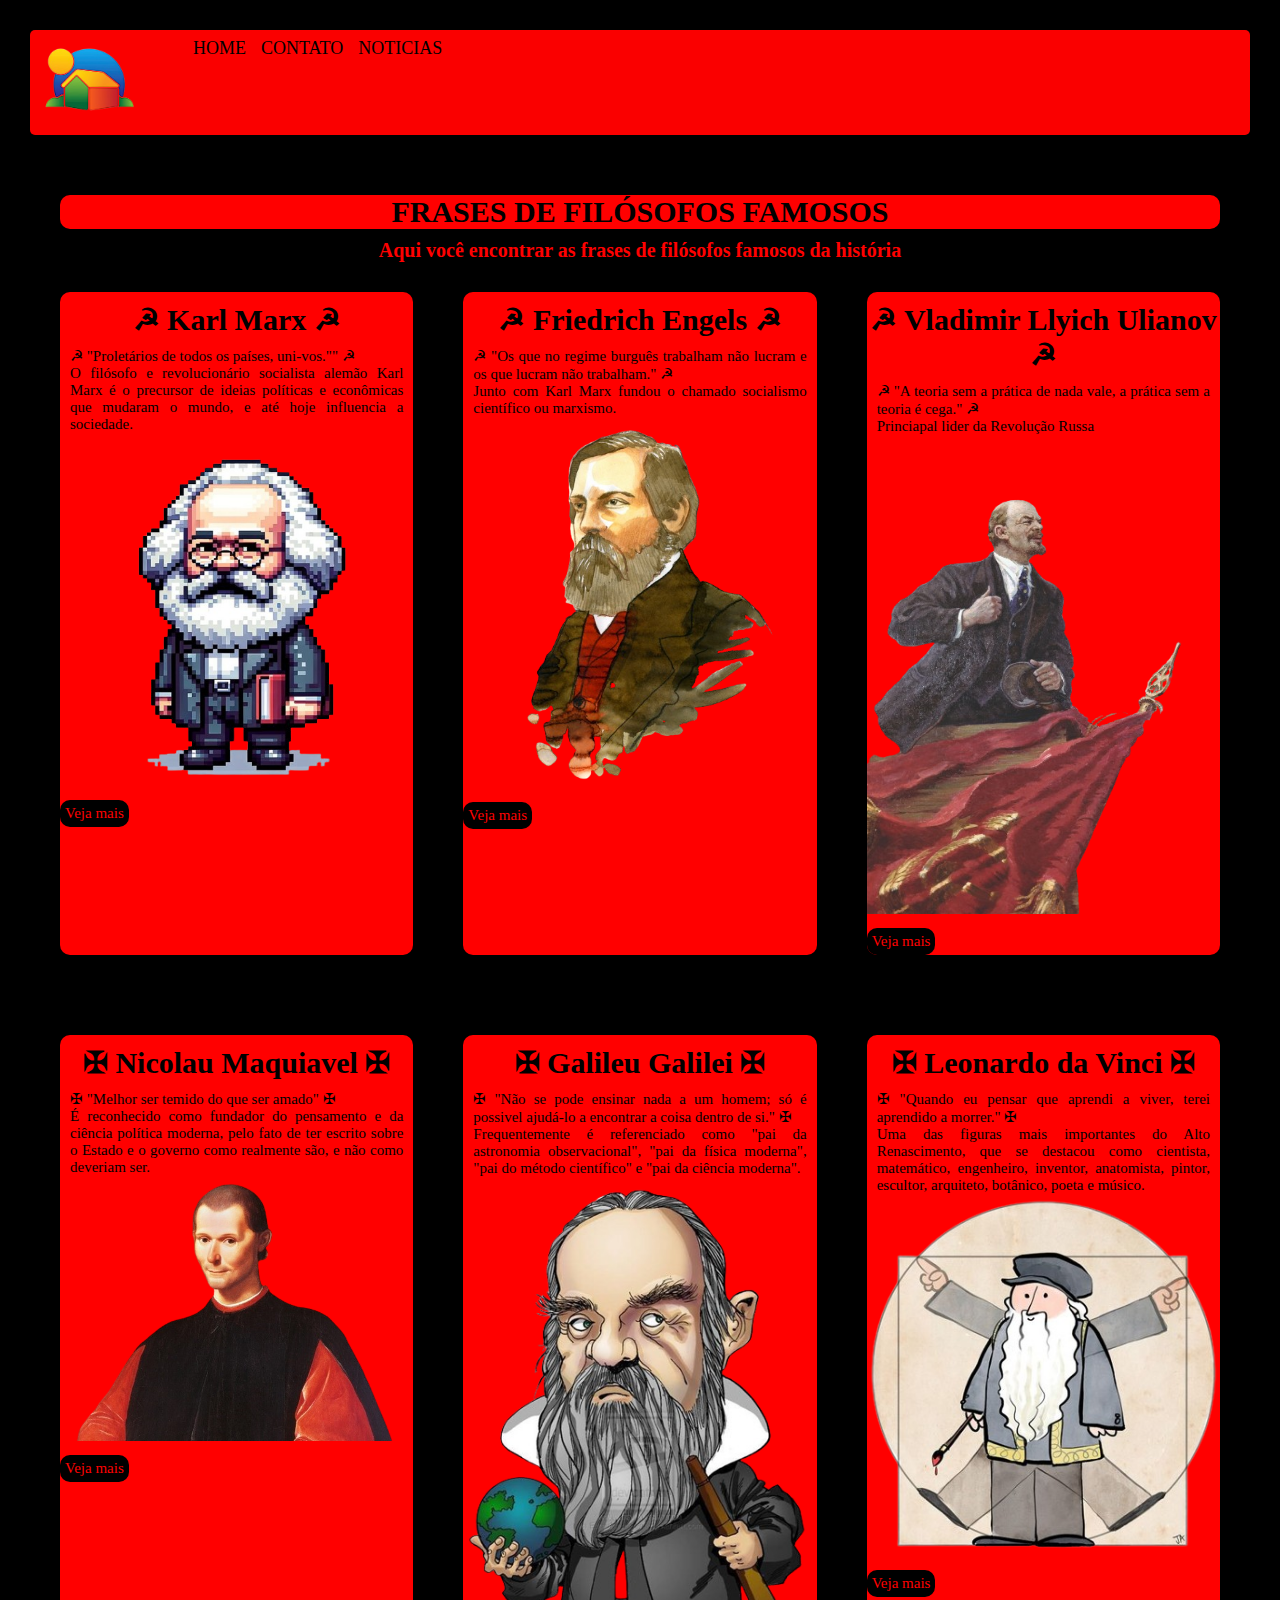
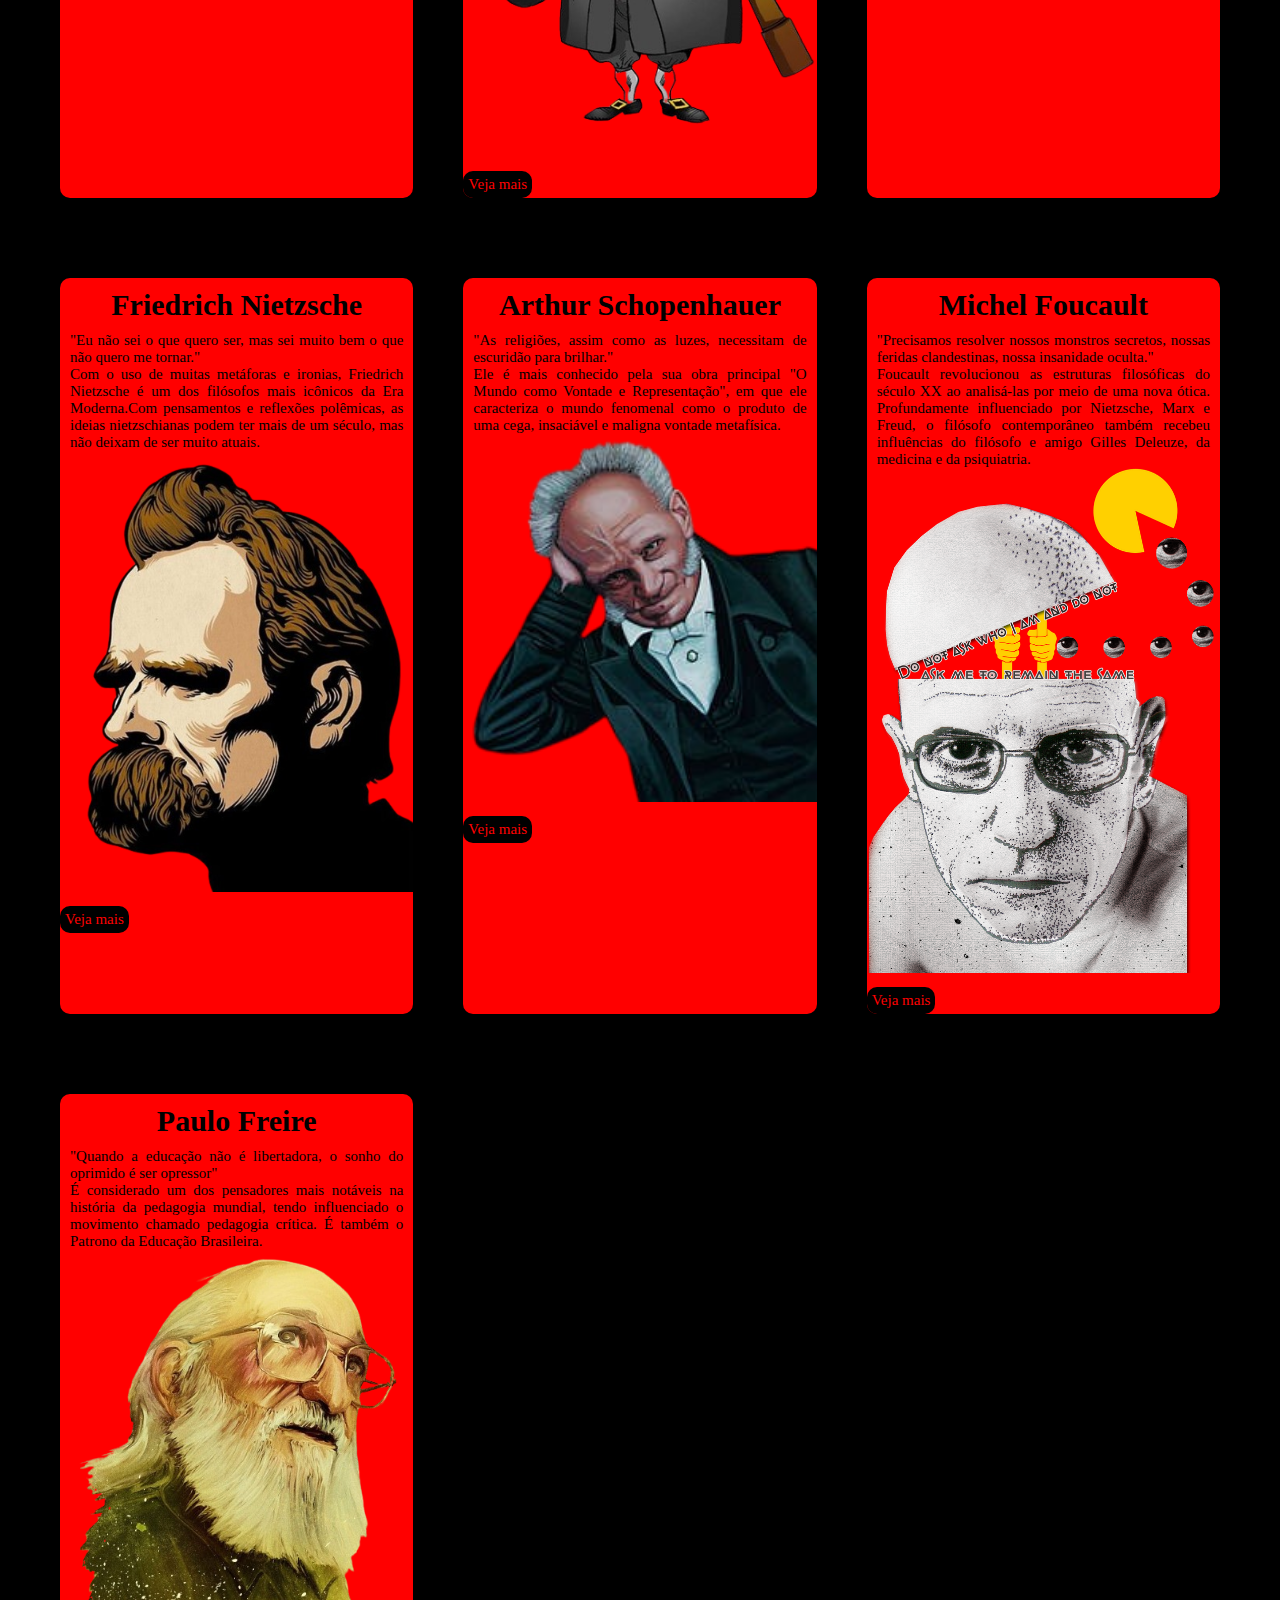
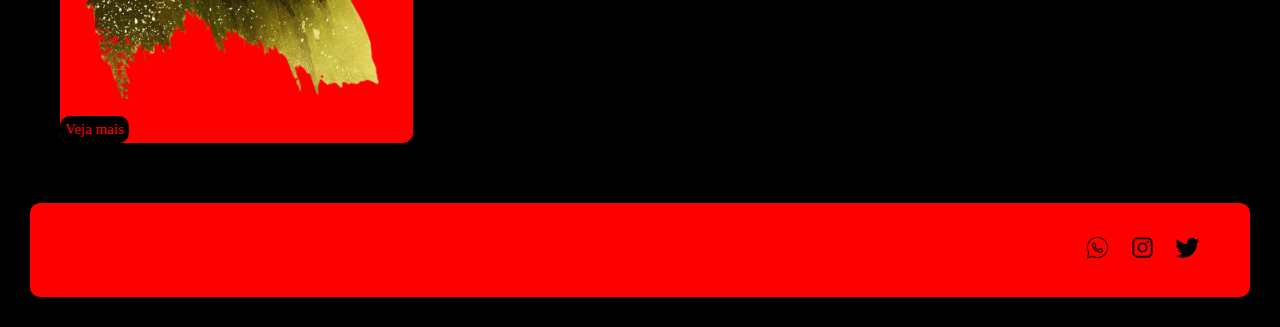
<file: index.html>
<!DOCTYPE html>
<html lang="en">
<head>
    <meta charset="UTF-8">
    <meta name="viewport" content="user-scalable-no, width=device-width, initial-scale=1.0">
    <title>&#9773  Farrapo  &#9773</title>
    <link href="estilo.css" rel="stylesheet">
</head>
<body>
    <header class="topo">
        <nav class="navegacao">
            <a href="index.html"><img src="Home2.png" alt="logo" height="80" width="100"></a>
                <ul class="menu">
                    <li><a href="index.html">HOME</a></li>
                    <li><a href="contato.html">CONTATO</a></li>
                    <li><a href="noticias.html">NOTICIAS</a></li>
                </ul>
        </nav>
    </header>
        <main class="corpo">
            <h1 class="titulo">FRASES DE FILÓSOFOS FAMOSOS</h1>
            <h2 class="texto">Aqui você encontrar as frases de filósofos famosos da história</h2>
            
            <div class="grade">
                <!--Primeiro pensador-->
                <article class="materia">
                    <h1>&#9773 Karl Marx &#9773</h1>
                    <p>&#9773  "Proletários de todos os países, uni-vos.""   &#9773</p>
                    <p> O filósofo e revolucionário socialista alemão Karl Marx é o precursor de ideias políticas e econômicas que mudaram o mundo, e até hoje influencia a sociedade.  </p>
                    <img src="KarlMarx.png"/>
                    <a class="botao" href="https://www.pensador.com/frases_iconicas_karl_marx_socialismo/"> Veja mais</a>
                </article> 

                <!--Segundo pensador-->
                <article class="materia">
                    <h1>&#9773  Friedrich Engels  &#9773</h1>
                    <p>&#9773   "Os que no regime burguês trabalham não lucram e os que lucram não trabalham."    &#9773</p>
                    <p> Junto com Karl Marx fundou o chamado socialismo científico ou marxismo. </p>
                    <img src="Engels.png"/>
                    <a class="botao" href="https://www.pensador.com/autor/friedrich_engels/"> Veja mais</a>
                </article>

                <!--Terceiro pensador-->
                <article class="materia">
                    <h1>&#9773  Vladimir Llyich Ulianov &#9773</h1>
                    <p>&#9773 "A teoria sem a prática de nada vale, a prática sem a teoria é cega."   &#9773</p>
                    <p> Princiapal lider da Revolução Russa</p>
                    <img src="Lenin.png"/>
                    <a class="botao" href="https://www.pensador.com/frases_de_lenin/"> Veja mais</a>
                </article>

                <!--Quarto pensador-->
                <article class="materia">
                    <h1>&#10016 Nicolau Maquiavel   &#10016</h1>
                    <p>&#10016 "Melhor ser temido do que ser amado"   &#10016</p>
                    <p> É reconhecido como fundador do pensamento e da ciência política moderna, pelo fato de ter escrito sobre o Estado e o governo como realmente são, e não como deveriam ser.   </p>
                    <img src="Maquiavel.png"/>
                    <a class="botao" href="https://www.pensador.com/frases_de_maquiavel/"> Veja mais</a>
                </article>

                <!--Quinto pensador-->
                <article class="materia">
                    <h1>&#10016 Galileu Galilei &#10016 </h1>
                    <p>&#10016  "Não se pode ensinar nada a um homem; só é possivel ajudá-lo a encontrar a coisa dentro de si."   &#10016</p>
                    <p> Frequentemente é referenciado como "pai da astronomia observacional", "pai da física moderna", "pai do método científico" e "pai da ciência moderna".   </p>
                    <img src="GG.png"/>
                    <a class="botao" href="https://www.pensador.com/frases_de_galileu_galilei/"> Veja mais</a>
                </article>

                <!--Sexto pensador-->
                <article class="materia">
                    <h1>&#10016 Leonardo da Vinci   &#10016</h1>
                    <p>&#10016  "Quando eu pensar que aprendi a viver, terei aprendido a morrer." &#10016</p>
                    <p> Uma das figuras mais importantes do Alto Renascimento, que se destacou como cientista, matemático, engenheiro, inventor, anatomista, pintor, escultor, arquiteto, botânico, poeta e músico.</p>
                    <img src="Leo.png"/>
                    <a class="botao" href="https://www.pensador.com/autor/leonardo_da_vinci/"> Veja mais</a>
                </article>

                <!--Setimo pensador-->
                <article class="materia">
                    <h1>Friedrich Nietzsche</h1>
                    <p> "Eu não sei o que quero ser, mas sei muito bem o que não quero me tornar." </p>
                    <p> Com o uso de muitas metáforas e ironias, Friedrich Nietzsche é um dos filósofos mais icônicos da Era Moderna.Com pensamentos e reflexões polêmicas, as ideias nietzschianas podem ter mais de um século, mas não deixam de ser muito atuais.</p>
                    <img src="Nietzsche.png"/>
                    <a class="botao" href="https://www.pensador.com/reflexoes_de_nietzsche/"> Veja mais</a>
                </article>

                <!--Oitavo pensador-->
                <article class="materia">
                    <h1>Arthur Schopenhauer</h1>
                    <p> "As religiões, assim como as luzes, necessitam de escuridão para brilhar." </p>
                    <p> Ele é mais conhecido pela sua obra principal "O Mundo como Vontade e Representação", em que ele caracteriza o mundo fenomenal como o produto de uma cega, insaciável e maligna vontade metafísica.</p>
                    <img src="schopenhauer.png"/>
                    <a class="botao" href="https://www.pensador.com/autor/arthur_schopenhauer/"> Veja mais</a>
                </article>

                <!--Nono pensador-->
                <article class="materia">
                    <h1>Michel Foucault</h1>
                    <p> "Precisamos resolver nossos monstros secretos, nossas feridas clandestinas, nossa insanidade oculta." </p>
                    <p> Foucault revolucionou as estruturas filosóficas do século XX ao analisá-las por meio de uma nova ótica. Profundamente influenciado por Nietzsche, Marx e Freud, o filósofo contemporâneo também recebeu influências do filósofo e amigo Gilles Deleuze, da medicina e da psiquiatria.</p>
                    <img src="Foucault.png"/>
                    <a class="botao" href="https://www.pensador.com/frases_de_michel_foucault/"> Veja mais</a>
                </article>

                <!--Décimo pensador-->
                <article class="materia">
                    <h1>Paulo Freire</h1>
                    <p> "Quando a educação não é libertadora, o sonho do oprimido é ser opressor" </p>
                    <p> É considerado um dos pensadores mais notáveis na história da pedagogia mundial, tendo influenciado o movimento chamado pedagogia crítica. É também o Patrono da Educação Brasileira. </p>
                    <img src="PauloFreire.png">
                    <a class="botao" href="https://www.pensador.com/melhores_frases_paulo_freire_patrono_educacao_brasileira/">Veja mais</a>
                </article>
            </div>
        </main>
    <footer class="rodape">
        <li><img src="Whats.png" alt="logo" height="25" width="25"></li>
        <li><img src="instagram.png" alt="logo" height="25" width="25"></li>
        <li><img src="x.png" alt="logo" height="25" width="25"></li>
    </footer>
</body>
</html>
</file>
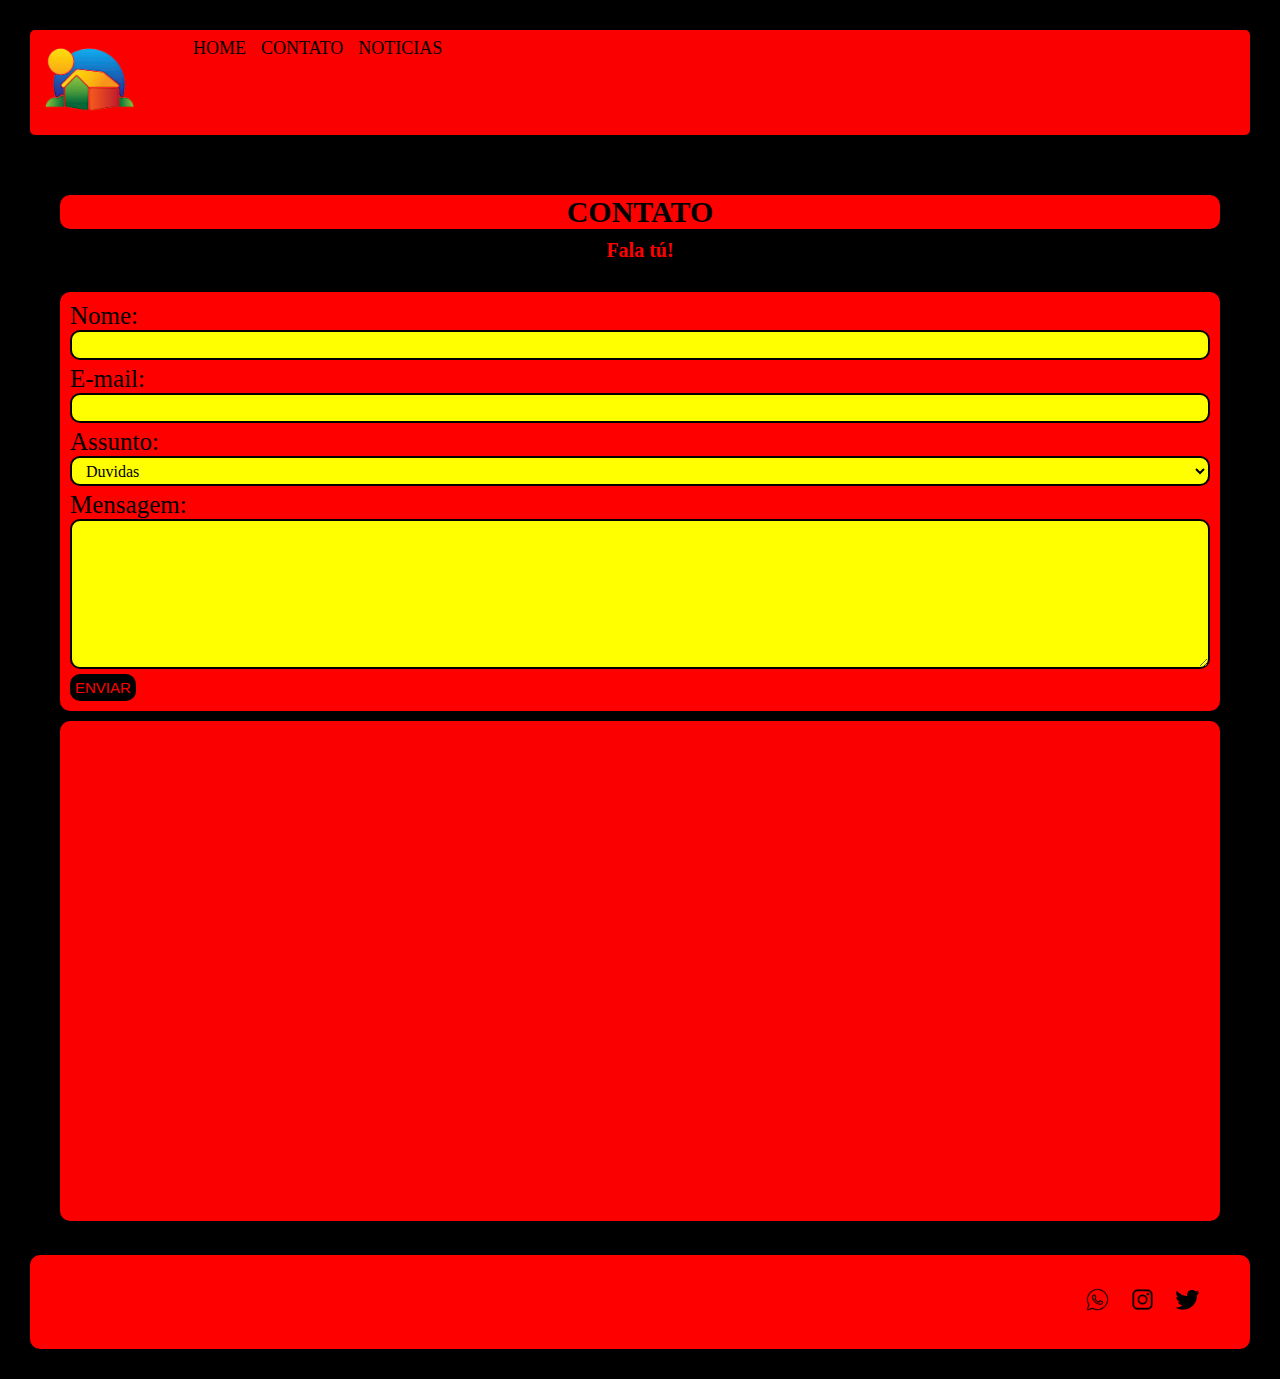
<file: contato.html>
<!DOCTYPE html>
<html lang="en">
<head>
    <meta charset="UTF-8">
    <meta name="viewport" content="width=device-width, initial-scale=1.0">
    <title>Contato</title>
    <link href="estilo.css" rel="stylesheet">
</head>
<body>
    <header class="topo">
        <nav class="navegacao">
            <a href="index.html"><img src="Home2.png" alt="logo" height="80" width="100"></a>
                <ul class="menu">
                    <li><a href="index.html">HOME</a></li>
                    <li><a href="contato.html">CONTATO</a></li>
                    <li><a href="noticias.html">NOTICIAS</a></li>
                </ul>
        </nav>
    </header>
        <main class="corpo">
                <h1 class="titulo">CONTATO</h1>
                <h2 class="texto">Fala tú!</h2>
                <form class="contato">
                    <label class="rotulo">
                        Nome:
                        <input type="text" class="campo">
                    </label>
                    <label class="rotulo">
                        E-mail:
                        <input type="email" class="campo">
                    </label>
                    <label class="rotulo">
                        Assunto:
                        <select class="campo">
                            <option>Duvidas</option>
                            <option>Sujestões</option>
                            <option>Criticas</option>
                            <option>Processinho</option>
                        </select>
                    </label>
                    <label class="rotulo">
                        Mensagem:
                        <textarea class="campo"></textarea>
                    </label>
                    <label>
                        <button class="botao">ENVIAR</button>
                    </label>
                </form>
                <iframe src="https://www.google.com/maps/embed?pb=!1m18!1m12!1m3!1d7141.9192787780985!2d37.61660101470209!3d55.75252685019765!2m3!1f0!2f0!3f0!3m2!1i1024!2i768!4f13.1!3m3!1m2!1s0x46b54a50b315e573%3A0xa886bf5a3d9b2e68!2sKremlin%20de%20Moscovo!5e0!3m2!1spt-BR!2sbr!4v1707130628506!5m2!1spt-BR!2sbr" width="400" height="300" style="border:0;" allowfullscreen="" loading="lazy" referrerpolicy="no-referrer-when-downgrade" class="localidade"></iframe>
        </main>
    <footer class="rodape">
            <li><img src="Whats.png" alt="logo" height="25" width="25"></li>
            <li><img src="instagram.png" alt="logo" height="25" width="25"></li>
            <li><img src="x.png" alt="logo" height="25" width="25"></li>
    </footer>
</body>
</html>
</file>
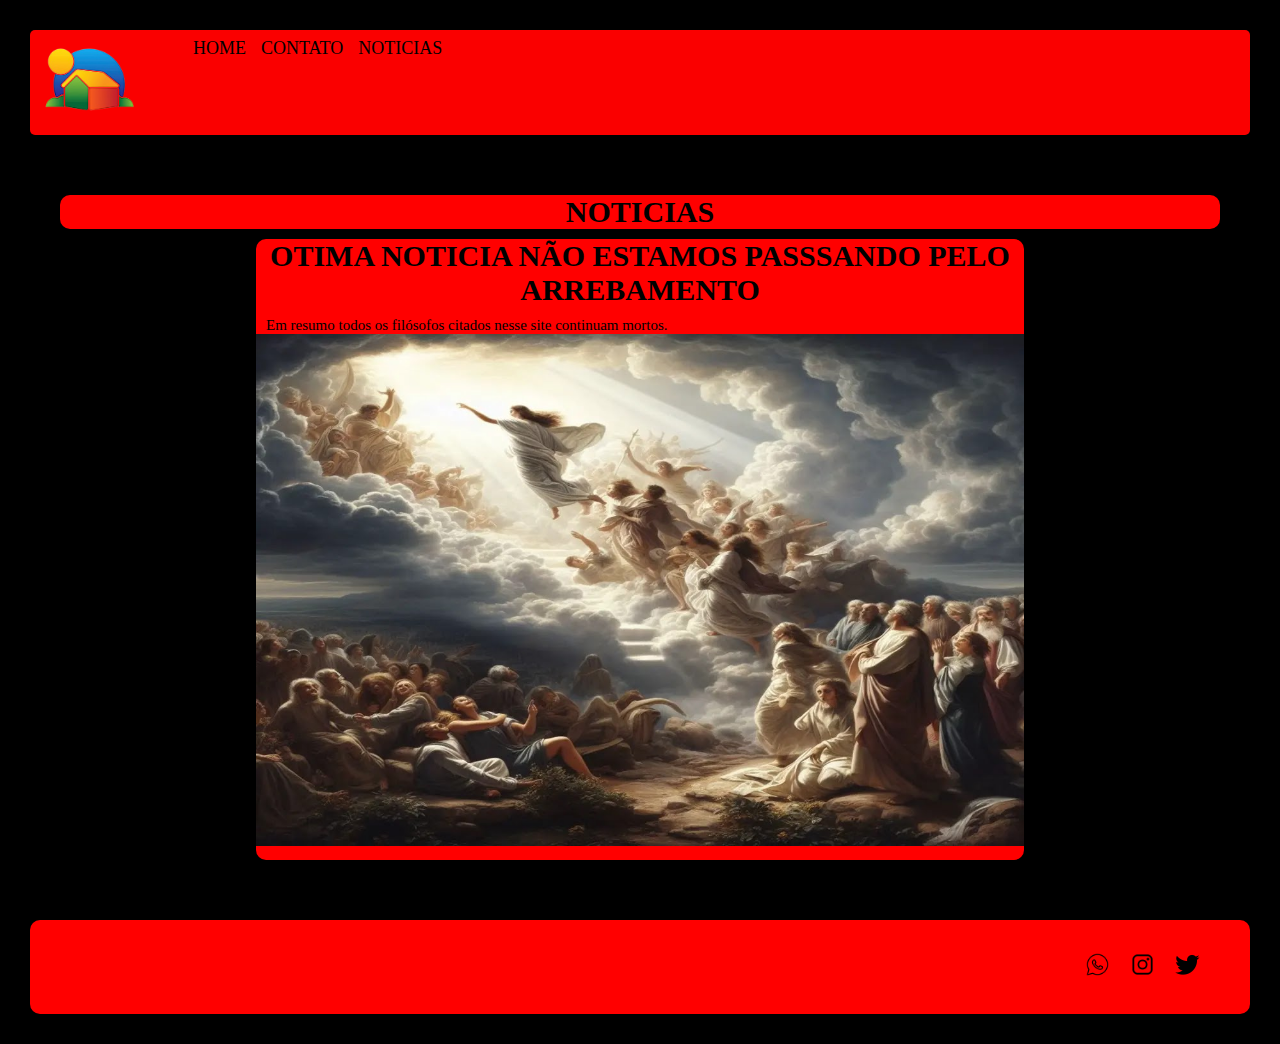
<file: noticias.html>
<!DOCTYPE html>
<html lang="en">
<head>
    <meta charset="UTF-8">
    <meta name="viewport" content="width=device-width, initial-scale=1.0">
    <title>Noticias</title>
    <link href="estilo.css" rel="stylesheet">
</head>
<body>
    <header class="topo">
        <nav class="navegacao">
            <a href="index.html"><img src="Home2.png" alt="logo" height="80" width="100"></a>
                <ul class="menu">
                    <li><a href="index.html">HOME</a></li>
                    <li><a href="contato.html">CONTATO</a></li>
                    <li><a href="noticias.html">NOTICIAS</a></li>
                </ul>
        </nav>
    </header>
        <main class="corpo">
            <h1 class="titulo">NOTICIAS</h1>
            <article class="materia">
                <h1>OTIMA NOTICIA NÃO ESTAMOS PASSSANDO PELO ARREBAMENTO</h1>
                <p>Em resumo todos os filósofos citados nesse site continuam mortos.</p>
                <img src="ArrebatamentodaIgreja.jpg"/>
            </article>
        </main>
    <footer class="rodape"> 
        <li><img src="Whats.png" alt="logo" height="25" width="25"></li>
        <li><img src="instagram.png" alt="logo" height="25" width="25"></li>
        <li><img src="x.png" alt="logo" height="25" width="25"></li>
    </footer>
</body>
</html>
</file>
<file: estilo.css>
*{
    box-sizing: border-box;
    margin: 0px;
}
body {
    background-color: rgb(0, 0, 0);
    font-family: 'Times New Roman', Times, serif;
    font-size: 15px;
    color: rgb(255, 0, 0);
    margin: 30px;
}
.topo {
    background-color: rgb(250, 0, 0);
    border-radius: 5px;
    font-size: 12px;
    padding: 10px;
}
.topo a {
    color: rgb(0, 0, 0);
    text-decoration: none;
}
.navegacao {
    display: flex;
}
.menu {
    display: flex;
    list-style: none;
    margin-left: auto;
    justify-content: flex-start;
    margin: -2px;
}
.menu li {
    margin-left: 15px;
}
.menu a:hover {
    color: rgb(255, 255, 0);
}
.titulo {
    background-color: rgb(255, 0, 0);
    color: rgb(0, 0, 0);
    text-align: center;
    margin-top: 30px;
    font-size: 20px;
    border-radius: 10px;
}
.texto {
    text-align: center;
    margin-bottom: 30px;
    margin-top: 10px;
    font-size: 20px;
}
.materia {
    background-color: rgb(255, 0, 0);
    color: black;
    padding: 0px;
    margin-bottom: 30px;
    max-width: 320px;
    text-align: justify;
    font-size: 15px;
    display: inline-block;
    margin-left: 50px;
    margin-right: 50px;
    border-radius: 10px;
}
.materia img {
    width: 100%;
    margin-bottom: 10px;
}
.materia h1 {
    margin-bottom: 10px;
    margin-top: 10px;
    text-align: center;
    font-size: 20px;
}
.materia p {
    margin-left: 10px;
    margin-right: 10px;
}
.botao {
    background-color: rgb(0, 0, 0);
    color: rgb(255, 0, 0);
    text-decoration: none;
    padding: 5px;
    font-size: 15px;
    display: inline-block;
    border-radius: 10px;
    border: none;
    margin-left: auto;
    margin-right: auto;
}
.botao:hover{
    color: rgb(255, 255, 0);
    background-color: rgb(250, 0, 0);
}
.rodape {
    background-color:rgb(255, 0, 0);
    color: rgb(0, 0, 0);
    padding: 30px;
    text-align: right;
    font-size: 30px;
    border-radius: 10px;
    list-style: none;
    display: flex;
    justify-content: flex-end;
}
.rodape li{
    margin-right: 20px;
}
.corpo {
    padding: 0px;
    margin: none;
}
.grade {
    display: grid;
    grid-template-columns: repeat(auto-fill, minmax(320px,1fr));
    gap: 50px;
    justify-content: center;
}
.contato {
    color: rgb(0, 0, 0);
    background-color: rgb(255, 0, 0);
    border-radius: 10px;
    padding: 10px;
    margin-left: auto;
    margin-right: auto;
}
.rotulo {
    display: block;
    margin-bottom: 5px;
    font-size: 25px;
}
.campo {
    display: block;
    width: 100%;
    height: 30px;
    font-size: 16px;
    padding-left: 10px;
    font-family: 'Times New Roman', Times, serif;
    border: 2px rgb(0, 0, 0) solid;
    background-color: rgb(255, 255, 0);
    border-radius: 10px;
}
textarea.campo{
    height: 150px;
    padding: 10px;
    font-family: 'Times New Roman', Times, serif;
}
.campo:focus{
    background-color: rgb(255, 255, 255);
    outline: none;
}.localidade{
    margin-top: 10px;
    border-radius: 10px;
    height: 500px;
    width: 100%;
    background-color: rgb(250, 0, 0);
    padding: 10px;
}
@media (min-width: 768px) {

    .topo a {
        font-size: 18px;
    }

    .titulo {
        font-size: 30px;
    }

    .corpo {
        padding: 30px;
    }

    .materia {
        display: block;
        max-width: none;
        margin-left: auto;
        margin-right: auto;
        max-width: 768px;
    }

    .materia h1 {
        font-size: 30px;
    }
}
</file>
